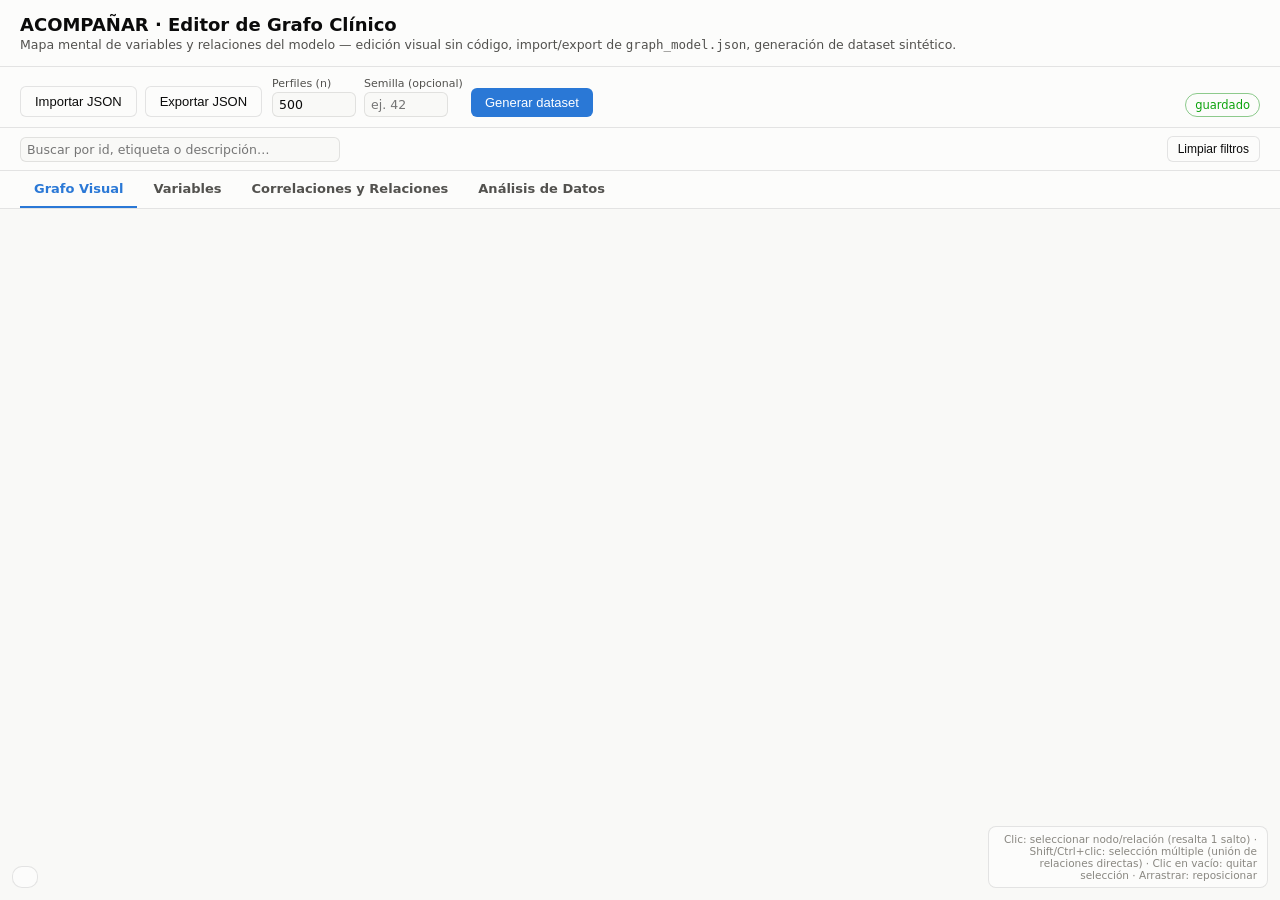
<file: ui/index.html>
<!doctype html>
<html lang="es">
<head>
<meta charset="UTF-8">
<meta name="viewport" content="width=device-width, initial-scale=1.0">
<title>ACOMPAÑAR — Editor de Grafo Clínico</title>
<link rel="stylesheet" href="style.css">
</head>
<body>

<header class="app-header">
  <h1>ACOMPAÑAR · Editor de Grafo Clínico</h1>
  <p>Mapa mental de variables y relaciones del modelo — edición visual sin código, import/export de <code>graph_model.json</code>, generación de dataset sintético.</p>
</header>

<div id="banner" class="banner" hidden>
  <span id="banner-text"></span>
  <button class="close-x" id="banner-close" aria-label="Cerrar">&times;</button>
</div>

<div class="toolbar">
  <div class="toolbar-group">
    <button class="secondary-btn" id="btn-import">Importar JSON</button>
    <input type="file" id="file-import" accept="application/json,.json" hidden>
    <button class="secondary-btn" id="btn-export">Exportar JSON</button>
  </div>
  <div class="toolbar-group">
    <label>Perfiles (n)
      <input type="number" id="gen-n" min="1" max="20000" value="500">
    </label>
    <label>Semilla (opcional)
      <input type="number" id="gen-seed" placeholder="ej. 42">
    </label>
    <button class="primary-btn" id="btn-generate">Generar dataset</button>
  </div>
  <div class="toolbar-group toolbar-group-status">
    <span id="save-status" class="save-status saved">guardado</span>
  </div>
</div>

<div class="filter-bar">
  <input type="search" id="search-input" placeholder="Buscar por id, etiqueta o descripción…" aria-label="Buscar variables">
  <div id="category-filter" class="category-filter" aria-label="Filtrar por categoría"></div>
  <button class="secondary-btn tiny-btn" id="btn-clear-filter" type="button">Limpiar filtros</button>
</div>

<div class="tabbar" role="tablist">
  <button class="tab-btn active" data-tab="graph" role="tab" aria-selected="true">Grafo Visual</button>
  <button class="tab-btn" data-tab="variables" role="tab" aria-selected="false">Variables</button>
  <button class="tab-btn" data-tab="correlations" role="tab" aria-selected="false">Correlaciones y Relaciones</button>
  <button class="tab-btn" data-tab="analysis" role="tab" aria-selected="false">Análisis de Datos</button>
</div>

<div class="tab-panels">

  <section id="panel-graph" class="tab-panel active">
    <div class="workspace">
      <div id="canvas-wrap">
        <svg id="graph-svg"></svg>
        <div id="legend"></div>
        <div id="hint">Clic: seleccionar nodo/relación (resalta 1 salto) · Shift/Ctrl+clic: selección múltiple (unión de relaciones directas) · Clic en vacío: quitar selección · Arrastrar: reposicionar</div>
      </div>
    </div>
  </section>

  <section id="panel-variables" class="tab-panel">
    <div class="panel-toolbar">
      <button class="primary-btn" id="btn-add-node" type="button">+ Nueva variable</button>
      <span class="panel-count" id="variables-count"></span>
    </div>
    <div class="table-scroll">
      <table class="data-table">
        <thead>
          <tr>
            <th>ID</th><th>Etiqueta</th><th>Categoría</th><th>Tipo</th><th>Parámetros</th><th>Acciones</th>
          </tr>
        </thead>
        <tbody id="variables-tbody"></tbody>
      </table>
    </div>
  </section>

  <section id="panel-correlations" class="tab-panel">
    <div class="panel-toolbar">
      <button class="primary-btn" id="btn-add-edge" type="button">+ Nueva relación</button>
      <span class="panel-count" id="correlations-count"></span>
    </div>
    <div class="table-scroll">
      <table class="data-table">
        <thead>
          <tr>
            <th>ID</th><th>Origen</th><th>Destino</th><th>Tipo</th><th>Fuerza</th><th>Peso</th><th>Fórmula</th><th>Descripción</th><th>Acciones</th>
          </tr>
        </thead>
        <tbody id="correlations-tbody"></tbody>
      </table>
    </div>
  </section>

  <section id="panel-analysis" class="tab-panel">
    <div id="analysis-content"><p class="analysis-loading">Abre esta pestaña para ejecutar el análisis.</p></div>
  </section>

</div>

<datalist id="category-datalist"></datalist>

<aside id="inspector" hidden></aside>
<div id="compare-popup" hidden></div>
<div id="node-form-modal" class="modal-overlay" hidden></div>
<div id="edge-form-modal" class="modal-overlay" hidden></div>

<script src="https://d3js.org/d3.v7.min.js"></script>
<script src="app.js"></script>
</body>
</html>
</file>
<file: ui/style.css>
:root {
  color-scheme: light;
  --surface-1:      #fcfcfb;
  --page:           #f9f9f7;
  --text-primary:   #0b0b0b;
  --text-secondary: #52514e;
  --muted:          #898781;
  --grid:           #e1e0d9;
  --baseline:       #c3c2b7;
  --border:         rgba(11,11,11,0.10);
  --series-1:       #2a78d6;
  --series-2:       #eb6834;
  --series-3:       #1baf7a;
  --div-pos:        #2a78d6;
  --div-neg:        #e34948;
  --div-mid:        #f0efec;
  --good:           #0ca30c;
  --warning:        #fab219;
  --critical:       #d03b3b;
  /* categorical palette (dataviz skill, validated adjacent-order, 8 slots) —
     categories are assigned to slots dynamically at runtime by app.js based
     on what's actually present in the loaded schema (not hardcoded names,
     since a real schema may use more/other category strings than the 6
     named in the spec). Category #9+ falls back to --muted. */
  --cat-slot-0: #2a78d6; /* blue */
  --cat-slot-1: #eb6834; /* orange */
  --cat-slot-2: #1baf7a; /* aqua */
  --cat-slot-3: #eda100; /* yellow */
  --cat-slot-4: #e87ba4; /* magenta */
  --cat-slot-5: #008300; /* green */
  --cat-slot-6: #4a3aa7; /* violet */
  --cat-slot-7: #e34948; /* red */
}

@media (prefers-color-scheme: dark) {
  :root:where(:not([data-theme="light"])) {
    color-scheme: dark;
    --surface-1:      #1a1a19;
    --page:           #0d0d0d;
    --text-primary:   #ffffff;
    --text-secondary: #c3c2b7;
    --muted:          #898781;
    --grid:           #2c2c2a;
    --baseline:       #383835;
    --border:         rgba(255,255,255,0.10);
    --series-1:       #3987e5;
    --series-2:       #d95926;
    --series-3:       #199e70;
    --div-pos:        #3987e5;
    --div-neg:        #e66767;
    --div-mid:        #383835;
    --good:           #0ca30c;
    --warning:        #fab219;
    --critical:       #e66767;
    --cat-slot-0: #3987e5;
    --cat-slot-1: #d95926;
    --cat-slot-2: #199e70;
    --cat-slot-3: #c98500;
    --cat-slot-4: #d55181;
    --cat-slot-5: #008300;
    --cat-slot-6: #9085e9;
    --cat-slot-7: #e66767;
  }
}
:root[data-theme="dark"] {
  color-scheme: dark;
  --surface-1:      #1a1a19;
  --page:           #0d0d0d;
  --text-primary:   #ffffff;
  --text-secondary: #c3c2b7;
  --muted:          #898781;
  --grid:           #2c2c2a;
  --baseline:       #383835;
  --border:         rgba(255,255,255,0.10);
  --series-1:       #3987e5;
  --series-2:       #d95926;
  --series-3:       #199e70;
  --div-pos:        #3987e5;
  --div-neg:        #e66767;
  --div-mid:        #383835;
  --critical:       #e66767;
  --cat-slot-0: #3987e5;
  --cat-slot-1: #d95926;
  --cat-slot-2: #199e70;
  --cat-slot-3: #c98500;
  --cat-slot-4: #d55181;
  --cat-slot-5: #008300;
  --cat-slot-6: #9085e9;
  --cat-slot-7: #e66767;
}

* { box-sizing: border-box; }
html, body {
  margin: 0; padding: 0; height: 100%;
  background: var(--page);
  color: var(--text-primary);
  font-family: system-ui, -apple-system, "Segoe UI", sans-serif;
}
body { display: flex; flex-direction: column; height: 100vh; overflow: hidden; }

header.app-header {
  padding: 14px 20px;
  border-bottom: 1px solid var(--border);
  background: var(--surface-1);
  flex: 0 0 auto;
}
header.app-header h1 { margin: 0 0 2px; font-size: 18px; }
header.app-header p { margin: 0; color: var(--text-secondary); font-size: 12.5px; }

.banner {
  flex: 0 0 auto;
  padding: 9px 20px;
  font-size: 13px;
  display: flex; align-items: center; justify-content: space-between; gap: 12px;
}
.banner[hidden] { display: none; }
.banner.warn { background: color-mix(in srgb, var(--warning) 18%, transparent); color: var(--text-primary); border-bottom: 1px solid var(--border); }
.banner.error { background: color-mix(in srgb, var(--critical) 16%, transparent); color: var(--text-primary); border-bottom: 1px solid var(--border); }
.banner.info { background: color-mix(in srgb, var(--series-1) 14%, transparent); color: var(--text-primary); border-bottom: 1px solid var(--border); }
.banner button.close-x {
  background: none; border: none; color: inherit; cursor: pointer; font-size: 15px; line-height: 1;
  opacity: .6;
}
.banner button.close-x:hover { opacity: 1; }

.toolbar {
  flex: 0 0 auto;
  display: flex; justify-content: space-between; align-items: flex-end; flex-wrap: wrap;
  gap: 10px; padding: 10px 20px;
  background: var(--surface-1); border-bottom: 1px solid var(--border);
}
.toolbar-group { display: flex; gap: 8px; align-items: flex-end; flex-wrap: wrap; }
.toolbar-group label { display: flex; flex-direction: column; gap: 2px; font-size: 11px; color: var(--text-secondary); }

input[type="text"], input[type="number"], input[type="search"], select, textarea {
  font: inherit; font-size: 12.5px;
  background: var(--page); color: var(--text-primary);
  border: 1px solid var(--border); border-radius: 6px;
  padding: 4px 6px;
}
input[type="number"] { width: 84px; }
textarea { resize: vertical; width: 100%; min-height: 46px; }

.primary-btn {
  background: var(--series-1); color: white; border: none;
  border-radius: 6px; padding: 7px 14px; font-size: 13px; cursor: pointer;
}
.primary-btn:hover { filter: brightness(1.08); }
.primary-btn:disabled { opacity: .5; cursor: not-allowed; }

.secondary-btn {
  background: var(--surface-1); color: var(--text-primary); border: 1px solid var(--border);
  border-radius: 6px; padding: 7px 14px; font-size: 13px; cursor: pointer;
}
.secondary-btn:hover { border-color: var(--text-secondary); }

.icon-btn {
  background: none; border: 1px solid var(--border); border-radius: 6px;
  cursor: pointer; color: var(--text-secondary); padding: 3px 7px; font-size: 12px;
}
.icon-btn:hover { color: var(--critical); }

.workspace { flex: 1 1 auto; display: flex; min-height: 0; height: 100%; }

#canvas-wrap { position: relative; flex: 1 1 auto; overflow: hidden; background: var(--page); height: 100%; }
#graph-svg { width: 100%; height: 100%; display: block; cursor: grab; }
#graph-svg:active { cursor: grabbing; }

.node-group { cursor: pointer; }
.node-group circle.node-bubble {
  stroke: var(--surface-1);
  stroke-width: 2px;
  transition: opacity .15s ease, r .2s ease;
}
.node-group.dimmed { opacity: .16; }
.node-group text.node-label {
  fill: var(--text-primary);
  font-size: 10.5px;
  font-weight: 600;
  text-anchor: middle;
  pointer-events: none;
  paint-order: stroke;
  stroke: var(--surface-1);
  stroke-width: 3px;
  stroke-linejoin: round;
}
.node-group.selected circle.node-bubble { stroke: var(--text-primary); stroke-width: 3px; }
.node-group.compare-a circle.node-bubble { stroke: var(--div-pos); stroke-width: 4px; }
.node-group.compare-b circle.node-bubble { stroke: var(--div-neg); stroke-width: 4px; }

.edge-group { transition: opacity .15s ease; }
.edge-group.dimmed { opacity: .12; }
.edge-group .edge-hit { stroke: transparent; stroke-width: 14px; fill: none; cursor: pointer; }
.edge-group .edge-line { fill: none; stroke-width: 2px; stroke: var(--text-secondary); }
.edge-group.rel-correlated .edge-line { stroke-dasharray: 6 4; }
.edge-group.rel-compound .edge-line { stroke-dasharray: 2 3; }
.edge-group.rel-inhibitory .edge-line { stroke: var(--critical); }
.edge-group.selected .edge-line { stroke-width: 3.5px; }

.arrowhead-ink { fill: var(--text-secondary); }
.arrowhead-critical { fill: var(--critical); }

#legend {
  position: absolute; left: 12px; bottom: 12px;
  background: color-mix(in srgb, var(--surface-1) 92%, transparent);
  border: 1px solid var(--border); border-radius: 10px;
  padding: 10px 12px; font-size: 11px; color: var(--text-secondary);
  max-width: 240px;
  backdrop-filter: blur(2px);
}
#legend h4 { margin: 0 0 6px; font-size: 10.5px; text-transform: uppercase; letter-spacing: .03em; color: var(--muted); }
#legend .legend-row { display: flex; align-items: center; gap: 6px; margin: 3px 0; }
#legend .swatch { width: 10px; height: 10px; border-radius: 50%; flex: 0 0 auto; }
#legend .line-sample { width: 22px; height: 0; border-top: 2px solid var(--text-secondary); flex: 0 0 auto; }
#legend .line-sample.correlated { border-top-style: dashed; }
#legend .line-sample.compound { border-top-style: dotted; }
#legend .line-sample.inhibitory { border-top-color: var(--critical); }
#legend .legend-cats { display: grid; grid-template-columns: 1fr 1fr; gap: 2px 10px; margin-bottom: 8px; }

#hint {
  position: absolute; right: 12px; bottom: 12px;
  background: color-mix(in srgb, var(--surface-1) 92%, transparent);
  border: 1px solid var(--border); border-radius: 8px;
  padding: 6px 10px; font-size: 10.5px; color: var(--muted);
  max-width: 280px; text-align: right;
}

#inspector {
  position: fixed; top: 0; right: 0; bottom: 0; z-index: 40;
  width: 320px; max-width: 86vw; overflow-y: auto;
  background: var(--surface-1); border-left: 1px solid var(--border);
  box-shadow: -8px 0 24px rgba(0,0,0,.18);
  padding: 16px;
}
#inspector[hidden] { display: none; }
#inspector h3 { margin: 0 0 2px; font-size: 15px; }
#inspector .insp-sub { color: var(--muted); font-size: 11px; margin: 0 0 14px; text-transform: uppercase; letter-spacing: .03em; }
#inspector .field-row { display: flex; flex-direction: column; gap: 3px; margin-bottom: 10px; }
#inspector .field-row label { font-size: 11px; color: var(--text-secondary); }
#inspector .field-pair { display: flex; gap: 8px; }
#inspector .field-pair .field-row { flex: 1; }
#inspector .cat-row { display: flex; gap: 6px; align-items: center; margin-bottom: 5px; }
#inspector .cat-row input[type="text"] { flex: 1; min-width: 0; }
#inspector .cat-row input[type="number"] { width: 64px; }
#inspector .close-insp { float: right; }
#inspector .section-title { font-size: 11px; color: var(--muted); text-transform: uppercase; letter-spacing: .03em; margin: 16px 0 8px; border-top: 1px solid var(--border); padding-top: 12px; }

#compare-popup[hidden] { display: none; }
#compare-popup {
  position: absolute; inset: 0; z-index: 20;
  display: flex; align-items: center; justify-content: center;
  background: rgba(0,0,0,0.35);
}
.compare-card {
  background: var(--surface-1); border: 1px solid var(--border); border-radius: 12px;
  padding: 18px; width: min(560px, 92vw); max-height: 82vh; overflow-y: auto;
  box-shadow: 0 12px 40px rgba(0,0,0,.25);
}
.compare-card h3 { margin: 0 0 12px; font-size: 15px; display: flex; justify-content: space-between; align-items: center; }
.compare-nodes { display: flex; gap: 12px; margin-bottom: 14px; }
.compare-node { flex: 1; border: 1px solid var(--border); border-radius: 8px; padding: 8px 10px; }
.compare-node .cn-title { font-weight: 600; font-size: 13px; margin-bottom: 4px; display: flex; align-items: center; gap: 6px; }
.compare-node .cn-desc { font-size: 12px; color: var(--text-secondary); }
.compare-edge-empty { font-size: 12.5px; color: var(--muted); font-style: italic; }

.chip {
  display: inline-block; width: 9px; height: 9px; border-radius: 50%;
}

::-webkit-scrollbar { width: 9px; height: 9px; }
::-webkit-scrollbar-thumb { background: var(--baseline); border-radius: 6px; }

/* ---------------------------------------------------------------------- *
 * Save status indicator
 * ---------------------------------------------------------------------- */
.toolbar-group-status { margin-left: auto; }
.save-status { font-size: 11.5px; padding: 4px 9px; border-radius: 999px; border: 1px solid var(--border); color: var(--text-secondary); white-space: nowrap; }
.save-status.saved { color: var(--good); border-color: color-mix(in srgb, var(--good) 40%, var(--border)); }
.save-status.pending { color: var(--warning); border-color: color-mix(in srgb, var(--warning) 40%, var(--border)); }
.save-status.saving { color: var(--text-secondary); }
.save-status.error { color: var(--critical); border-color: color-mix(in srgb, var(--critical) 40%, var(--border)); }

/* ---------------------------------------------------------------------- *
 * Global search + category filter bar
 * ---------------------------------------------------------------------- */
.filter-bar {
  flex: 0 0 auto; display: flex; align-items: center; gap: 10px; flex-wrap: wrap;
  padding: 8px 20px; background: var(--surface-1); border-bottom: 1px solid var(--border);
}
#search-input { flex: 0 1 320px; min-width: 180px; }
.category-filter { display: flex; gap: 6px; flex-wrap: wrap; flex: 1 1 auto; }
.cat-chip {
  --chip-color: var(--muted);
  font-size: 11px; padding: 4px 10px; border-radius: 999px; cursor: pointer;
  border: 1px solid var(--border); background: var(--page); color: var(--text-secondary);
  display: inline-flex; align-items: center; gap: 5px;
}
.cat-chip::before { content: ""; width: 8px; height: 8px; border-radius: 50%; background: var(--chip-color); display: inline-block; }
.cat-chip.active { background: color-mix(in srgb, var(--chip-color) 22%, var(--page)); color: var(--text-primary); border-color: var(--chip-color); }
.tiny-btn { padding: 5px 10px; font-size: 12px; }

/* ---------------------------------------------------------------------- *
 * Tabs
 * ---------------------------------------------------------------------- */
.tabbar {
  flex: 0 0 auto; display: flex; gap: 2px; padding: 0 20px;
  background: var(--surface-1); border-bottom: 1px solid var(--border);
}
.tab-btn {
  background: none; border: none; border-bottom: 2px solid transparent;
  color: var(--text-secondary); font: inherit; font-size: 13px; font-weight: 600;
  padding: 10px 14px; cursor: pointer;
}
.tab-btn:hover { color: var(--text-primary); }
.tab-btn.active { color: var(--series-1); border-bottom-color: var(--series-1); }

.tab-panels { flex: 1 1 auto; min-height: 0; display: flex; }
.tab-panel { display: none; flex: 1 1 auto; min-height: 0; }
.tab-panel.active { display: flex; flex-direction: column; }
#panel-variables.active, #panel-correlations.active, #panel-analysis.active {
  overflow-y: auto; padding: 16px 20px 40px;
}

.panel-toolbar { display: flex; align-items: center; gap: 12px; margin-bottom: 12px; flex: 0 0 auto; }
.panel-count { font-size: 12px; color: var(--muted); }

/* ---------------------------------------------------------------------- *
 * Data tables (Variables / Correlations)
 * ---------------------------------------------------------------------- */
.table-scroll { overflow: auto; max-width: 100%; }
.data-table { border-collapse: collapse; width: 100%; font-size: 12.5px; }
.data-table th, .data-table td { padding: 7px 10px; border-bottom: 1px solid var(--border); text-align: left; vertical-align: top; }
.data-table thead th { color: var(--muted); font-size: 10.5px; text-transform: uppercase; letter-spacing: .03em; position: sticky; top: 0; background: var(--page); }
.data-table tbody tr:hover { background: color-mix(in srgb, var(--surface-1) 60%, transparent); }
.data-table td.mono { font-family: ui-monospace, "SF Mono", Consolas, monospace; font-size: 11.5px; }
.data-table td.small { color: var(--text-secondary); font-size: 11.5px; }
.data-table td.row-actions { white-space: nowrap; }
.data-table .empty-row { text-align: center; color: var(--muted); padding: 20px; }
.icon-btn.danger:hover { color: var(--critical); }

/* ---------------------------------------------------------------------- *
 * Modals (Add node / Add edge) — reuse compare-card look
 * ---------------------------------------------------------------------- */
.modal-overlay[hidden] { display: none; }
.modal-overlay {
  position: fixed; inset: 0; z-index: 50;
  display: flex; align-items: center; justify-content: center;
  background: rgba(0,0,0,0.35);
}
.modal-card {
  background: var(--surface-1); border: 1px solid var(--border); border-radius: 12px;
  padding: 18px; width: min(520px, 92vw); max-height: 86vh; overflow-y: auto;
  box-shadow: 0 12px 40px rgba(0,0,0,.25);
}
.modal-card h3 { margin: 0 0 14px; font-size: 15px; display: flex; justify-content: space-between; align-items: center; }
.modal-card .field-row { display: flex; flex-direction: column; gap: 3px; margin-bottom: 10px; }
.modal-card .field-row label { font-size: 11px; color: var(--text-secondary); }
.modal-card .field-row input, .modal-card .field-row select, .modal-card .field-row textarea { width: 100%; }
.modal-card .field-pair { display: flex; gap: 8px; }
.modal-card .field-pair .field-row { flex: 1; }
.modal-actions { display: flex; justify-content: flex-end; gap: 8px; margin-top: 14px; }
.modal-error { color: var(--critical); font-size: 12px; margin: 4px 0 0; }
.modal-error[hidden] { display: none; }

/* ---------------------------------------------------------------------- *
 * Graph: hidden edges (filter/selection mismatch — actually removed, not
 * just dimmed, per spec)
 * ---------------------------------------------------------------------- */
.edge-group.hidden-edge { display: none; }
.node-group.multi-selected circle.node-bubble { stroke: var(--text-primary); stroke-width: 3px; }

/* ---------------------------------------------------------------------- *
 * Data Analysis tab
 * ---------------------------------------------------------------------- */
.analysis-loading, .analysis-unavailable { color: var(--muted); font-size: 13px; padding: 20px 0; }
.analysis-unavailable { color: var(--critical); }
.analysis-meta { font-size: 12px; color: var(--muted); margin-bottom: 14px; }
.analysis-section { margin-bottom: 26px; }
.analysis-section h3 { font-size: 13.5px; margin: 0 0 10px; text-transform: uppercase; letter-spacing: .03em; color: var(--text-secondary); }
.muted { color: var(--muted); font-size: 12.5px; }

.stat-tile-row { display: flex; flex-wrap: wrap; gap: 10px; }
.stat-tile {
  background: var(--surface-1); border: 1px solid var(--border); border-radius: 10px;
  padding: 10px 12px; min-width: 190px; flex: 1 1 190px; max-width: 260px;
}
.stat-tile-title { font-size: 12px; font-weight: 600; margin-bottom: 6px; }
.stat-tile-grid { display: grid; grid-template-columns: 1fr 1fr; gap: 4px 10px; }
.stat-tile-grid .stat-k { color: var(--muted); font-size: 10.5px; text-transform: uppercase; margin-right: 5px; }
.stat-tile-grid .stat-v { font-size: 12.5px; font-weight: 600; }

.freq-row { display: flex; align-items: center; gap: 8px; margin: 4px 0; font-size: 11.5px; }
.freq-label { flex: 0 0 84px; overflow: hidden; text-overflow: ellipsis; white-space: nowrap; color: var(--text-secondary); }
.freq-bar-wrap { flex: 1 1 auto; background: var(--grid); border-radius: 4px; height: 8px; overflow: hidden; }
.freq-bar { height: 100%; background: var(--series-1); }
.freq-count { flex: 0 0 auto; color: var(--muted); width: 26px; text-align: right; }

.heatmap-table { border-collapse: collapse; font-size: 10.5px; }
.heatmap-table th, .heatmap-table td { padding: 3px 6px; text-align: center; border: 1px solid var(--border); white-space: nowrap; }
.heatmap-table th.heat-h { color: var(--text-secondary); font-weight: 600; background: var(--surface-1); position: sticky; left: 0; }
.heatmap-table thead th.heat-h { position: sticky; top: 0; left: 0; z-index: 2; }
.heatmap-table thead th { position: sticky; top: 0; background: var(--surface-1); z-index: 1; }
.heatmap-table td.heat-cell { color: var(--text-primary); }

.privacy-panel { border: 1px solid var(--border); border-radius: 10px; padding: 12px 14px; background: var(--surface-1); }
.privacy-panel.has-warnings { border-color: color-mix(in srgb, var(--warning) 45%, var(--border)); background: color-mix(in srgb, var(--warning) 8%, var(--surface-1)); }
.privacy-panel h4 { margin: 0 0 8px; font-size: 12.5px; }
.privacy-panel ul { margin: 0 0 8px; padding-left: 18px; font-size: 12px; }
.privacy-panel li { margin-bottom: 4px; }
.privacy-note { font-size: 11px; color: var(--muted); margin: 0; }
</file>
